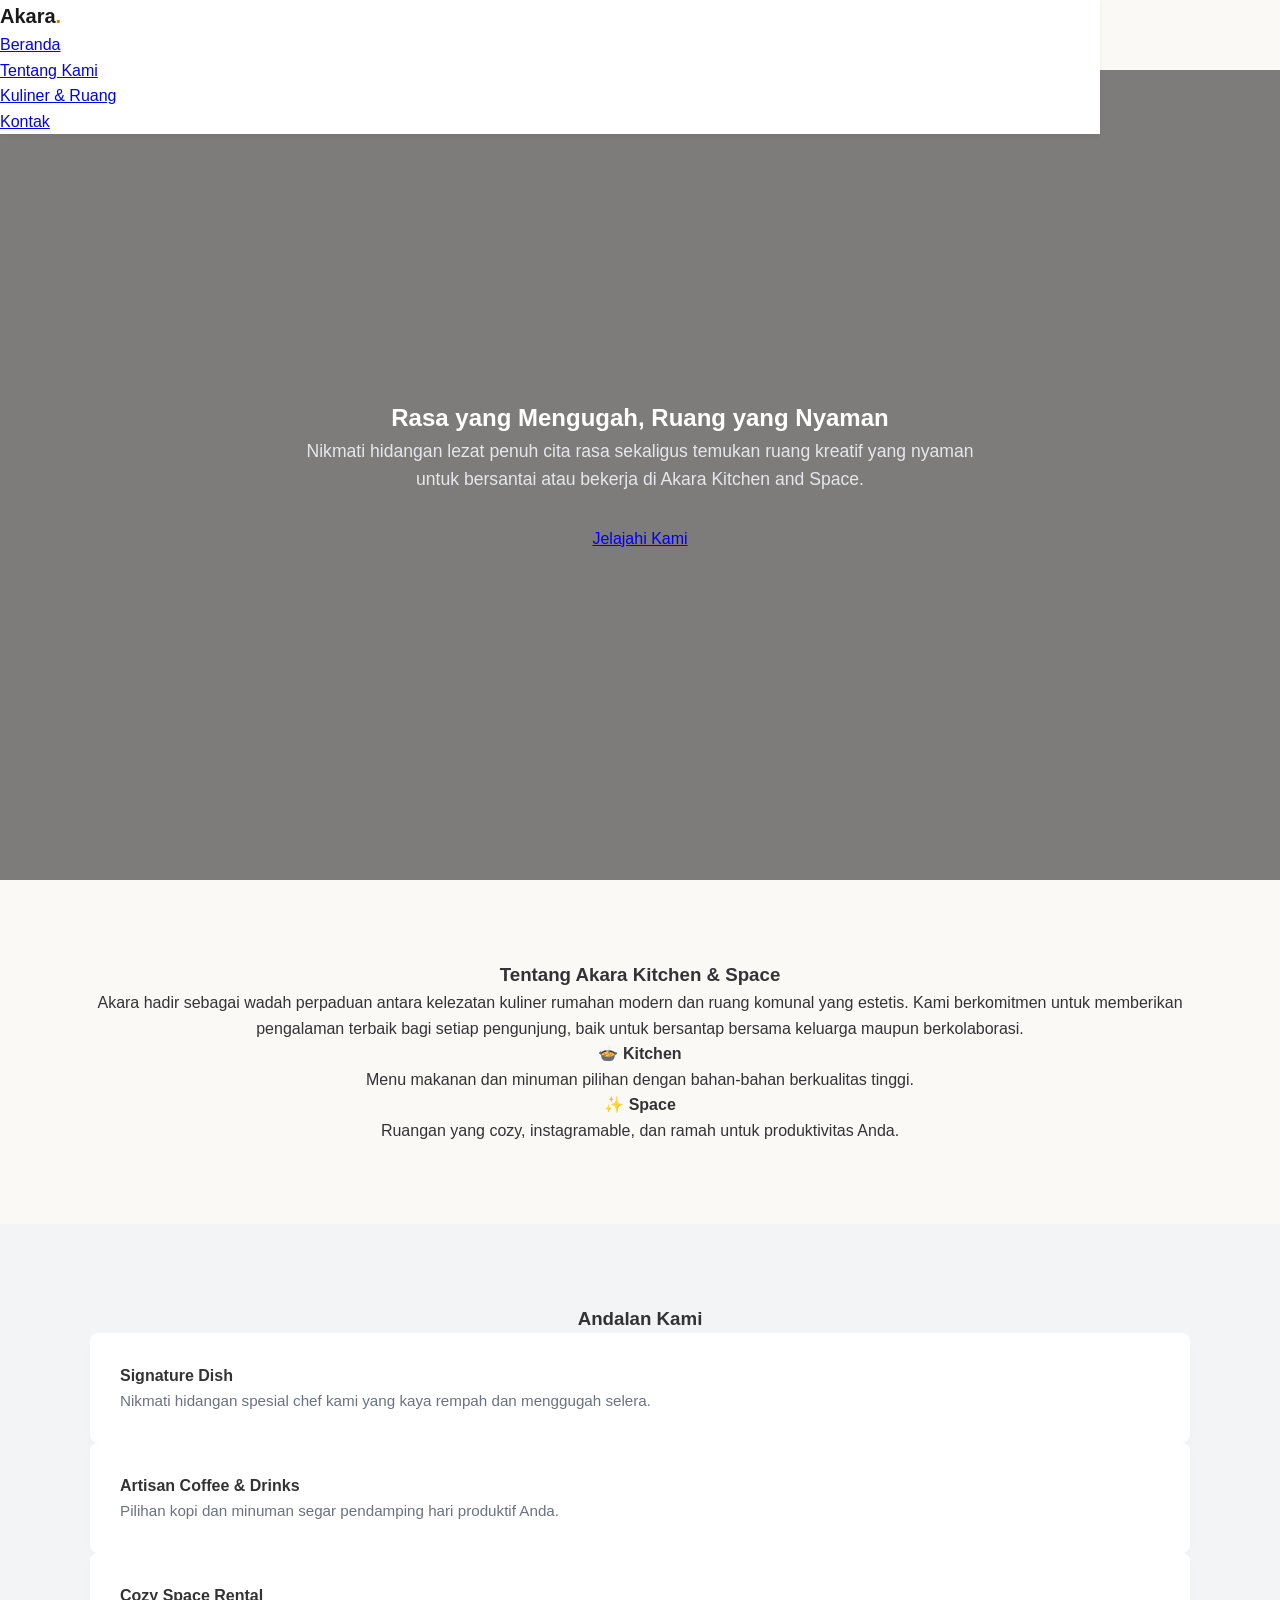
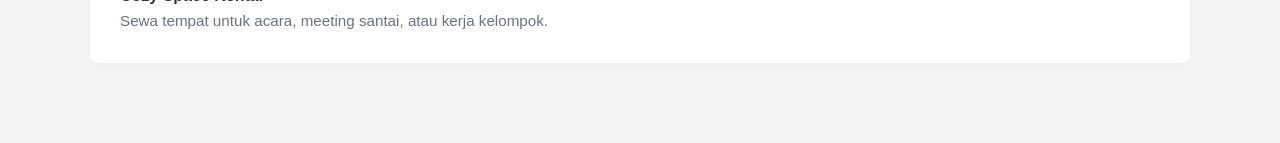
<file: index.html>
<!DOCTYPE html>
<html lang="id">
<head>
    <meta charset="UTF-8">
    <meta name="viewport" content="width=device-width, initial-scale=1.0">
    <title>Akara Kitchen and Space</title>
    <link rel="stylesheet" href="style.css">
    <!-- Google Fonts -->
    <link href="https://fonts.googleapis.com/css2?family=Poppins:wght@300;400;600;700&display=swap" rel="stylesheet">
</head>
<body>

    <!-- Header / Navbar -->
    <header>
        <div class="container navbar">
            <h1 class="logo">Akara<span>.</span></h1>
            <nav>
                <ul>
                    <li><a href="#home">Beranda</a></li>
                    <li><a href="#about">Tentang Kami</a></li>
                    <li><a href="#menu">Kuliner & Ruang</a></li>
                    <li><a href="#contact">Kontak</a></li>
                </ul>
            </nav>
        </div>
    </header>

    <!-- Hero Section -->
    <section id="home" class="hero">
        <div class="container hero-content">
            <h2>Rasa yang Mengugah, Ruang yang Nyaman</h2>
            <p>Nikmati hidangan lezat penuh cita rasa sekaligus temukan ruang kreatif yang nyaman untuk bersantai atau bekerja di Akara Kitchen and Space.</p>
            <a href="#menu" class="btn">Jelajahi Kami</a>
        </div>
    </section>

    <!-- About Section -->
    <section id="about" class="container section">
        <div class="about-grid">
            <div class="about-text">
                <h3>Tentang Akara Kitchen & Space</h3>
                <p>Akara hadir sebagai wadah perpaduan antara kelezatan kuliner rumahan modern dan ruang komunal yang estetis. Kami berkomitmen untuk memberikan pengalaman terbaik bagi setiap pengunjung, baik untuk bersantap bersama keluarga maupun berkolaborasi.</p>
            </div>
            <div class="about-box">
                <div class="feature-card">
                    <h4>🍲 Kitchen</h4>
                    <p>Menu makanan dan minuman pilihan dengan bahan-bahan berkualitas tinggi.</p>
                </div>
                <div class="feature-card">
                    <h4>✨ Space</h4>
                    <p>Ruangan yang cozy, instagramable, dan ramah untuk produktivitas Anda.</p>
                </div>
            </div>
        </div>
    </section>

    <!-- Menu / Services Section -->
    <section id="menu" class="section bg-light">
        <div class="container">
            <h3 class="section-title">Andalan Kami</h3>
            <div class="grid-3">
                <div class="card">
                    <h4>Signature Dish</h4>
                    <p>Nikmati hidangan spesial chef kami yang kaya rempah dan menggugah selera.</p>
                </div>
                <div class="card">
                    <h4>Artisan Coffee & Drinks</h4>
                    <p>Pilihan kopi dan minuman segar pendamping hari produktif Anda.</p>
                </div>
                <div class="card">
                    <h4>Cozy Space Rental</h4>
                    <p>Sewa tempat untuk acara, meeting santai, atau kerja kelompok.</p>
                </div>
            </div>
        </div>
    </section>

    <!-- Contact Section -->
    <section id="contact" class="container
</file>
<file: style.css>
/* Reset & Base Styles */
* {
    margin: 0;
    padding: 0;
    box-sizing: border-box;
}

body {
    font-family: 'Plus Jakarta Sans', sans-serif;
    color: #333;
    line-height: 1.6;
    background-color: #faf9f6;
}

.container {
    width: 90%;
    max-width: 1100px;
    margin: 0 auto;
}

/* Navbar */
.navbar {
    background: #ffffff;
    box-shadow: 0 2px 4px rgba(0,0,0,0.05);
    position: fixed;
    width: 100%;
    top: 0;
    z-index: 1000;
}

.nav-container {
    display: flex;
    justify-content: space-between;
    align-items: center;
    height: 70px;
}

.logo {
    font-weight: 700;
    font-size: 1.25rem;
    color: #1a1a1a;
}

.logo span {
    color: #d97706; /* Aksen warna hangat */
}

.nav-links {
    list-style: none;
    display: flex;
    gap: 24px;
}

.nav-links a {
    text-decoration: none;
    color: #4b5563;
    font-weight: 500;
    transition: color 0.2s;
}

.nav-links a:hover {
    color: #d97706;
}

/* Hero Section */
.hero {
    background: linear-gradient(rgba(0,0,0,0.5), rgba(0,0,0,0.5)), url('https://images.unsplash.com/photo-1554118811-1e0d58224f24?auto=format&fit=crop&w=1200&q=80') no-repeat center center/cover;
    height: 90vh;
    display: flex;
    align-items: center;
    text-align: center;
    color: #fff;
    margin-top: 70px;
}

.hero-content {
    max-width: 700px;
}

.hero h1 {
    font-size: 2.5rem;
    margin-bottom: 1rem;
}

.hero p {
    font-size: 1.1rem;
    margin-bottom: 2rem;
    color: #e5e7eb;
}

/* Buttons */
.btn-primary {
    display: inline-block;
    background-color: #d97706;
    color: #fff;
    padding: 12px 28px;
    border-radius: 6px;
    text-decoration: none;
    font-weight: 600;
    transition: background 0.2s;
}

.btn-primary:hover {
    background-color: #b45309;
}

/* Sections */
.section {
    padding: 80px 0;
    text-align: center;
}

.section h2 {
    font-size: 2rem;
    margin-bottom: 1rem;
    color: #1f2937;
}

.section-desc {
    max-width: 600px;
    margin: 0 auto 40px auto;
    color: #6b7280;
}

.bg-light {
    background-color: #f3f4f6;
}

/* Grid Layout */
.grid {
    display: grid;
    grid-template-columns: repeat(auto-fit, minmax(280px, 1fr));
    gap: 24px;
    margin-top: 20px;
}

.card {
    background: #ffffff;
    padding: 30px;
    border-radius: 8px;
    box-shadow: 0 4px 6px rgba(0,0,0,0.02);
    text-align: left;
}

.card h3 {
    margin-bottom: 12px;
    color: #1f2937;
}

.card p {
    color: #6b7280;
    font-size: 0.95rem;
}

/* Footer */
.footer {
    background-color: #1f2937;
    color: #9ca3af;
    padding: 40px 0;
    text-align: center;
}

.footer h2 {
    color: #fff;
    margin-bottom: 10px;
}

.copyright {
    margin-top: 20px;
    font-size: 0.85rem;
    border-top: 1px solid #374151;
    padding-top: 20px;
}

/* Error Page Styles */
.error-body {
    display: flex;
    justify-content: center;
    align-items: center;
    height: 100vh;
    text-align: center;
}

.error-container h1 {
    font-size: 6rem;
    color: #d97706;
    line-height: 1;
}

.error-container h2 {
    font-size: 1.8rem;
    margin: 15px 0;
    color: #1f2937;
}

.error-container p {
    color: #6b7280;
    margin-bottom: 25px;
  }
</file>
